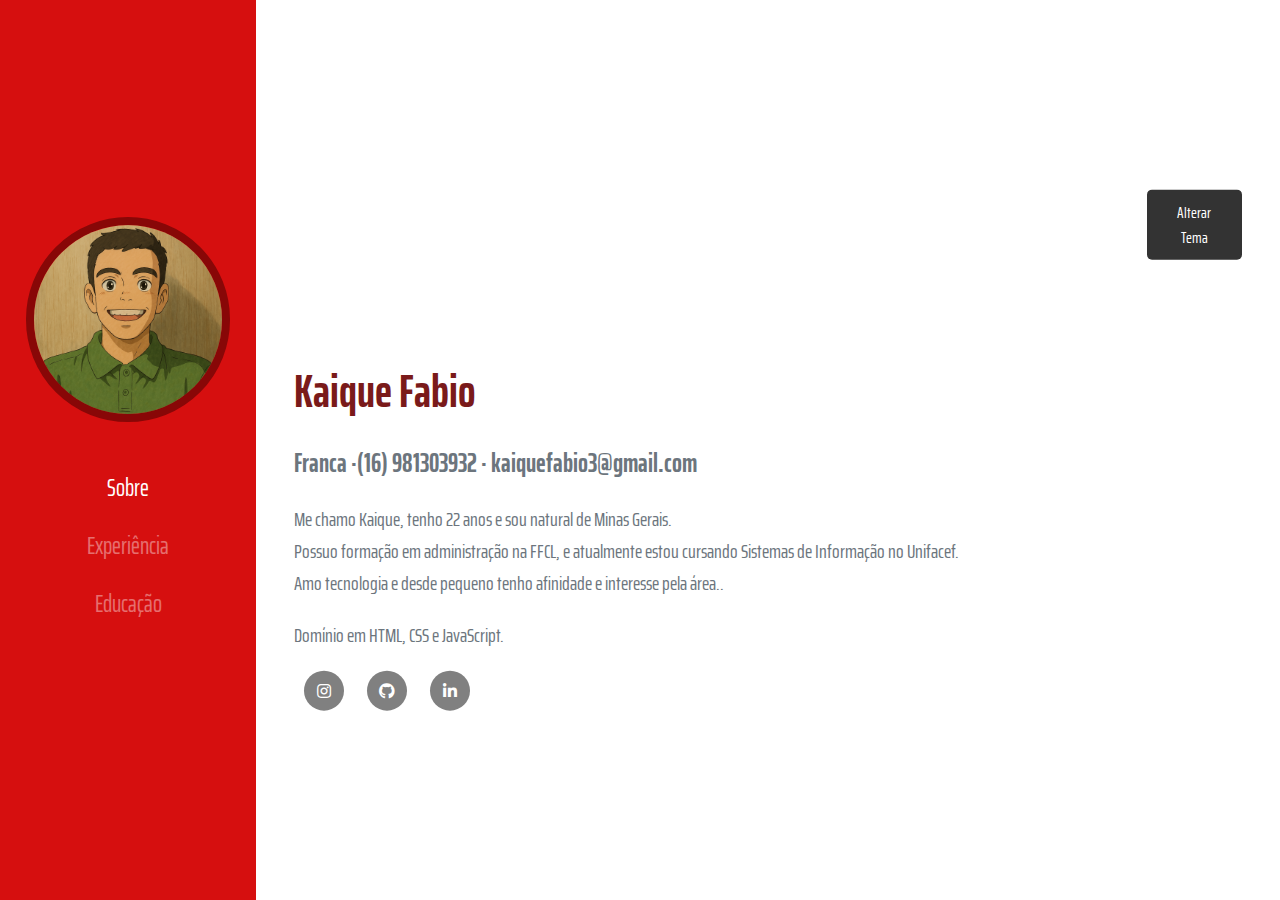
<file: index.html>
<!DOCTYPE html>
<html>
  <head> 
    <meta charset="utf-8">
    <meta name="viewport" content="width=device-width, initial-scale=1.0">
    <title>Portfólio de Kaique</title>
    <link href="https://fonts.googleapis.com/css2?family=Saira+Extra+Condensed:wght@400;500;700&display=swap" rel="stylesheet">
    <link href="css/style.css" rel="stylesheet">
    <link href="https://cdnjs.cloudflare.com/ajax/libs/font-awesome/5.13.1/css/all.min.css" rel="stylesheet">
  </head>
  
    <body>
      
      <div class="parent">

      <div class="sidebar">

        <div class="sidebar-pos">
            <div class="img-sidebar">
              <img src="assets/Foto GitHub.png" />
            </div><!--img-->

            <div class="menu">
              <a class="selected" href="index.html">Sobre</a>
              <a href="experiencia.html">Experiência</a>
              <a href="educacao.html">Educação</a>
            </div><!--menu-->
        </div><!--sidebar-pos-->

      </div><!--sidebar-->

      <div class="content">

        <section class="descricao">
          <button onclick="alternarTema()">Alterar Tema</button>
          <h2>Kaique Fabio</h2>
          <h3> Franca ·(16) 981303932  · kaiquefabio3@gmail.com</h3>
          <p>Me chamo Kaique, tenho 22 anos e sou natural de Minas Gerais.
            <br>
            Possuo formação em administração na FFCL, e atualmente estou cursando Sistemas de Informação no Unifacef.
            <br>
            Amo tecnologia e desde pequeno tenho afinidade e interesse pela área..
          </p>
          <p>Domínio em HTML, CSS e JavaScript.</p>
          
          <div class="icons-social">
            <a href="https://www.instagram.com/_kaiquefabio/" blank target="_blank"><i class="fab fa-instagram"></i></a>
            <a href="https://github.com/KaiqueFTLima" blank target="_blank"><i class="fab fa-github"></i></a>
            <a href="https://www.linkedin.com/in/kaique-fabio-8994601a1/" blank target="_blank"><i class="fab fa-linkedin-in"></i></a>
          </div><!--icons-social-->
       
        </section>
       


      </div><!--content-->

    </div><!--parent-->
    <script src="js/scripts.js"></script>
    </body>
  
</html>
</file>
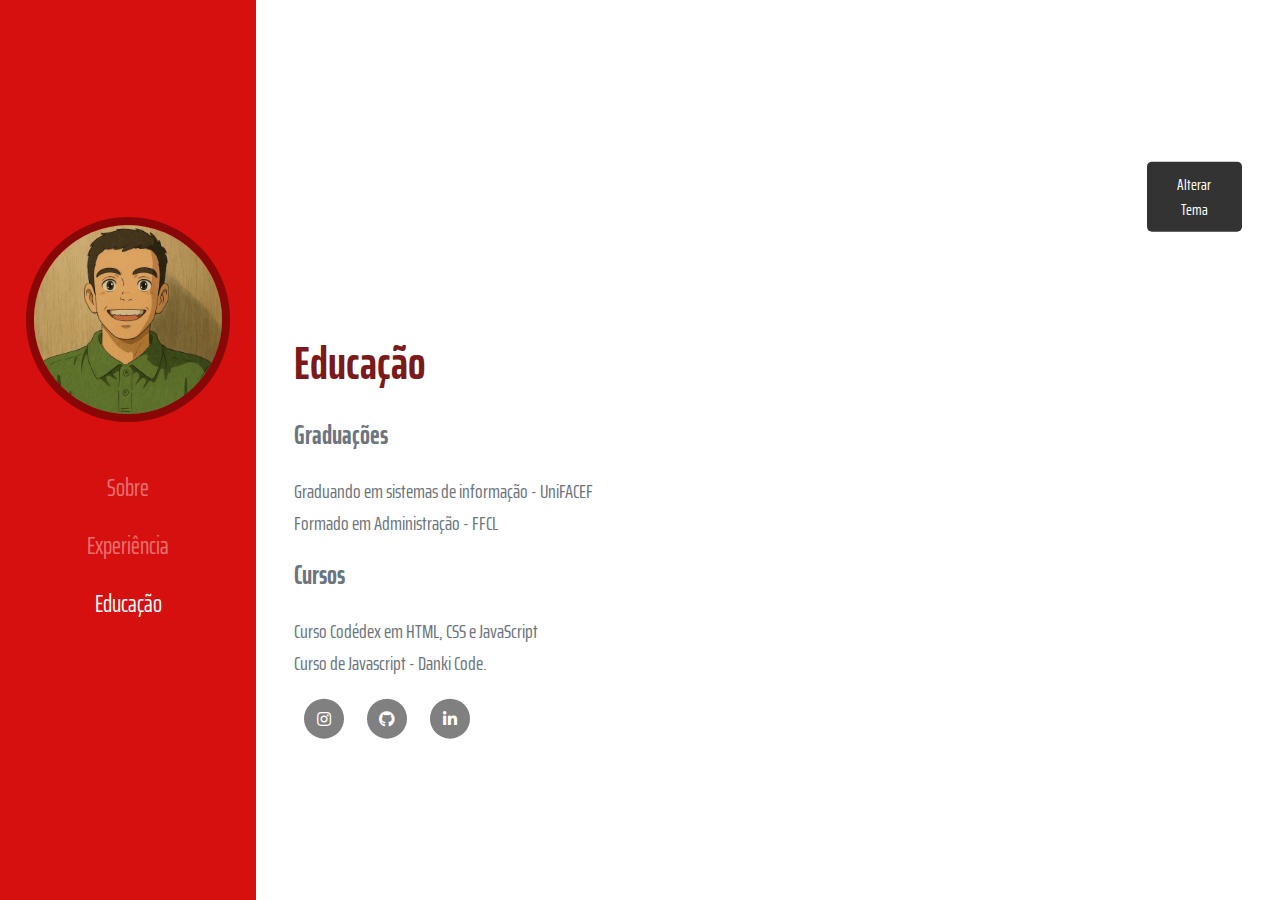
<file: educacao.html>
<!DOCTYPE html>
<html>
    <head> 
        <meta charset="utf-8">
        <link href="https://fonts.googleapis.com/css2?family=Saira+Extra+Condensed:wght@400;500;700&display=swap" rel="stylesheet">
        <link href="css/style.css" rel="stylesheet">
        <link href="https://cdnjs.cloudflare.com/ajax/libs/font-awesome/5.13.1/css/all.min.css" rel="stylesheet">
    </head>
    <body>
      
      <div class="parent">

      <div class="sidebar">

        <div class="sidebar-pos">
            <div class="img-sidebar">
              <img src="assets/Foto GitHub.png"/>
            </div><!--img-->

            <div class="menu">
              <a href="index.html">Sobre</a>
              <a href="experiencia.html">Experiência</a>
              <a class="selected" href="educacao.html">Educação</a>
            </div><!--menu-->
        </div><!--sidebar-pos-->

      </div><!--sidebar-->

      <div class="content">

        <section class="descricao">
          <button onclick="alternarTema()">Alterar Tema</button>
          <h2>Educação</h2>
          <h3>Graduações</h3>
          <p> Graduando em sistemas de informação - UniFACEF
            <br>
            Formado em Administração - FFCL
            <br>
          </p>
            <h3>Cursos</h3>
          <p>Curso Codédex em HTML, CSS e JavaScript
            <br>
            Curso de Javascript - Danki Code.</p>
          
          <div class="icons-social">
            <a href="https://www.instagram.com/_kaiquefabio/" blank target="_blank"><i class="fab fa-instagram"></i></a>
            <a href="https://github.com/KaiqueFTLima" blank target="_blank"><i class="fab fa-github"></i></a>
            <a href="https://www.linkedin.com/in/kaique-fabio-8994601a1/" blank target="_blank"><i class="fab fa-linkedin-in"></i></a>
          </div><!--icons-social-->
       
        </section>
       


      </div><!--content-->

    </div><!--parent-->
    <script src="js/scripts.js"></script>
    </body>
  
</html>
</file>
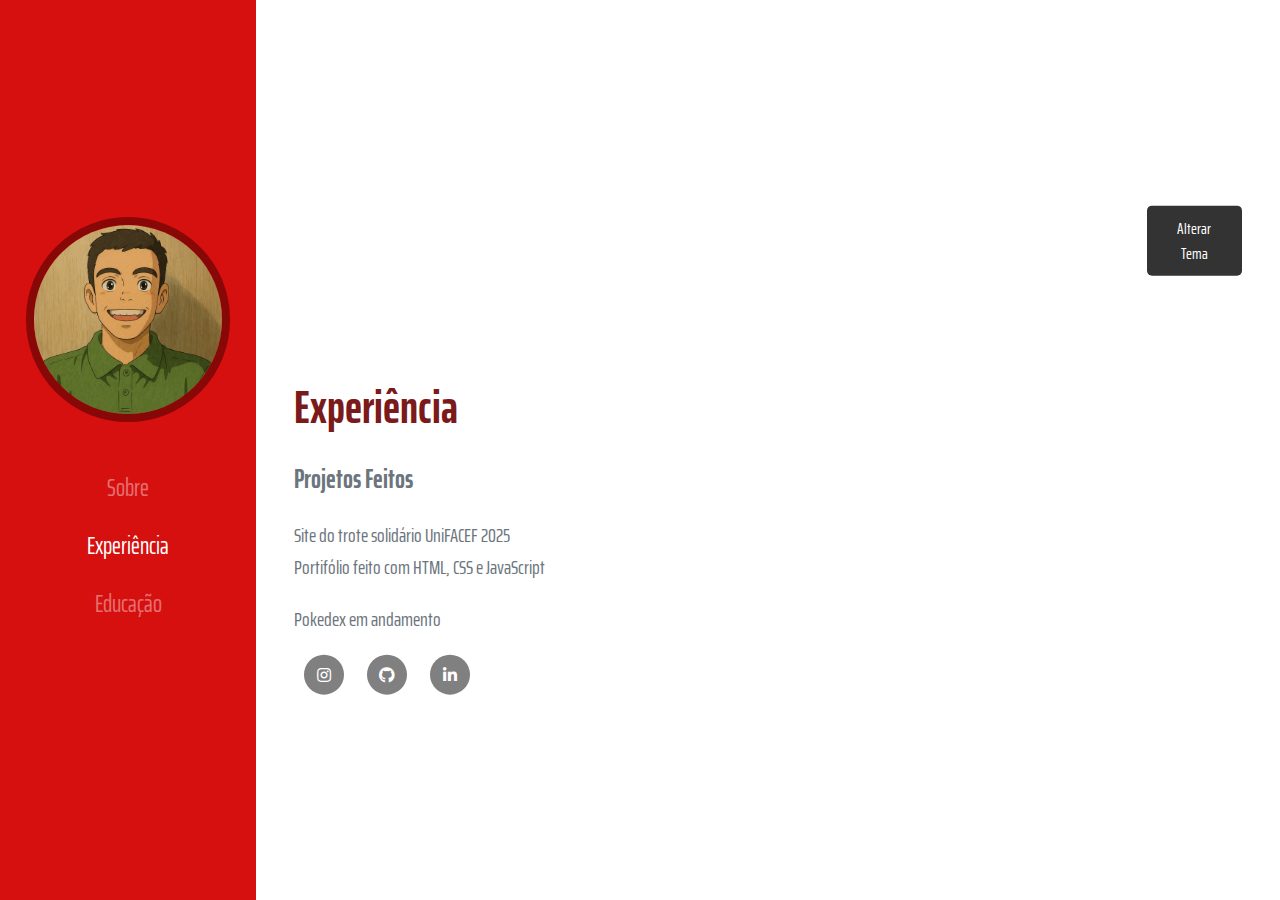
<file: experiencia.html>
<!DOCTYPE html>
<html>
    <head> 
        <meta charset="utf-8">
        <link href="https://fonts.googleapis.com/css2?family=Saira+Extra+Condensed:wght@400;500;700&display=swap" rel="stylesheet">
        <link href="css/style.css" rel="stylesheet">
        <link href="https://cdnjs.cloudflare.com/ajax/libs/font-awesome/5.13.1/css/all.min.css" rel="stylesheet">
    </head>
    <body>
      
      <div class="parent">

      <div class="sidebar">

        <div class="sidebar-pos">
            <div class="img-sidebar">
              <img src="assets/Foto GitHub.png"/>
            </div><!--img-->

            <div class="menu">
              <a href="index.html">Sobre</a>
              <a class="selected" href="experiencia.html">Experiência</a>
              <a href="educacao.html">Educação</a>
            </div><!--menu-->
        </div><!--sidebar-pos-->

      </div><!--sidebar-->

      <div class="content">

        <section class="descricao">
          <button onclick="alternarTema()">Alterar Tema</button>
          <h2>Experiência</h2>
          <h3>Projetos Feitos</h3>
          <p> Site do trote solidário UniFACEF 2025
            <br>
              Portifólio feito com HTML, CSS e JavaScript
            <br>
          </p>
          <p>Pokedex em andamento</p>
          
          <div class="icons-social">
            <a href="https://www.instagram.com/_kaiquefabio/" blank target="_blank"><i class="fab fa-instagram"></i></a>
            <a href="https://github.com/KaiqueFTLima" blank target="_blank"><i class="fab fa-github"></i></a>
            <a href="https://www.linkedin.com/in/kaique-fabio-8994601a1/" blank target="_blank"><i class="fab fa-linkedin-in"></i></a>
          </div><!--icons-social-->
       
        </section>
       


      </div><!--content-->

    </div><!--parent-->
    <script src="js/scripts.js"></script>
    </body>
  
</html>
</file>
<file: css/style.css>
*{
    margin: 0;
    padding: 0;
    box-sizing: border-box;
    font-family: 'Saira Extra Condensed', sans-serif;
}

html,body{
    height: 100%;
}


.parent{
    display: flex;
}

.sidebar{
    width:20%;
    height: 100%;
    position: fixed;
    background-color: rgb(214, 15, 15);
}

.sidebar-pos{
    position: absolute;
    top:50%;
    transform:translateY(-50%);
}

.img-sidebar{text-align: center;}

.img-sidebar img{
    width: 80%;
    border:8px solid rgb(136, 7, 7);
    border-radius: 50%;
}

.menu{
    margin:20px 0;
    padding:20px;
    text-align: center;
}

.menu a{
    color: white;
    opacity: 0.4;
    font-size: 24px;
    display: block;
    margin-bottom: 20px;
    text-decoration: none;
}

.menu a.selected{
    opacity: 1;
    
}

.content{
    position:absolute;
    left: 20%;
    width: 80%;
    height: 100%;
    overflow-y:auto;
    padding:0 3%;
}

section.descricao{
    position: relative;
    top:50%;
    transform:translateY(-50%);
}

section.descricao h2{
    color:#7a1a1a;
    font-size: 46px;
}

section.descricao h2 > span,
section.descricao h3 > span
{
    color:  #7a1a1a;
}

section.descricao h3{
    margin:15px 0;
    color: #6c757d;
    font-size: 26px;
}

section.descricao p{
    color:#6c757d;
    font-size:20px;
    margin-top:20px;
}

.icons-social{
    margin-top:20px;
}

.icons-social a{
    text-decoration:none;
    color: white;
    background-color: gray;
    width:40px;
    height:40px;
    border-radius:20px;
    display: inline-block;
    margin:0 10px;
    text-align: center;
}

.icons-social i{
    line-height:40px;
}

button {
    padding: 10px 20px;
    font-size: 16px;
    background-color: #333;
    color: white;
    border: none;
    border-radius: 5px;
    cursor: pointer;
    margin-left: 90%;
    margin-bottom: 10%;
}
  
 button:hover {
    background-color: #555;
}

body.escuro {
    background-color: #121212;
    color: #ffffff;
}
  
body.escuro a,
body.escuro p,
body.escuro h2,
body.escuro h3{
    color: white;
}

body {
    background-color: var(--cor-fundo-claro);
    color: var(--cor-texto-claro);
    font-family: Arial, sans-serif;
    display: flex;
}
</file>
